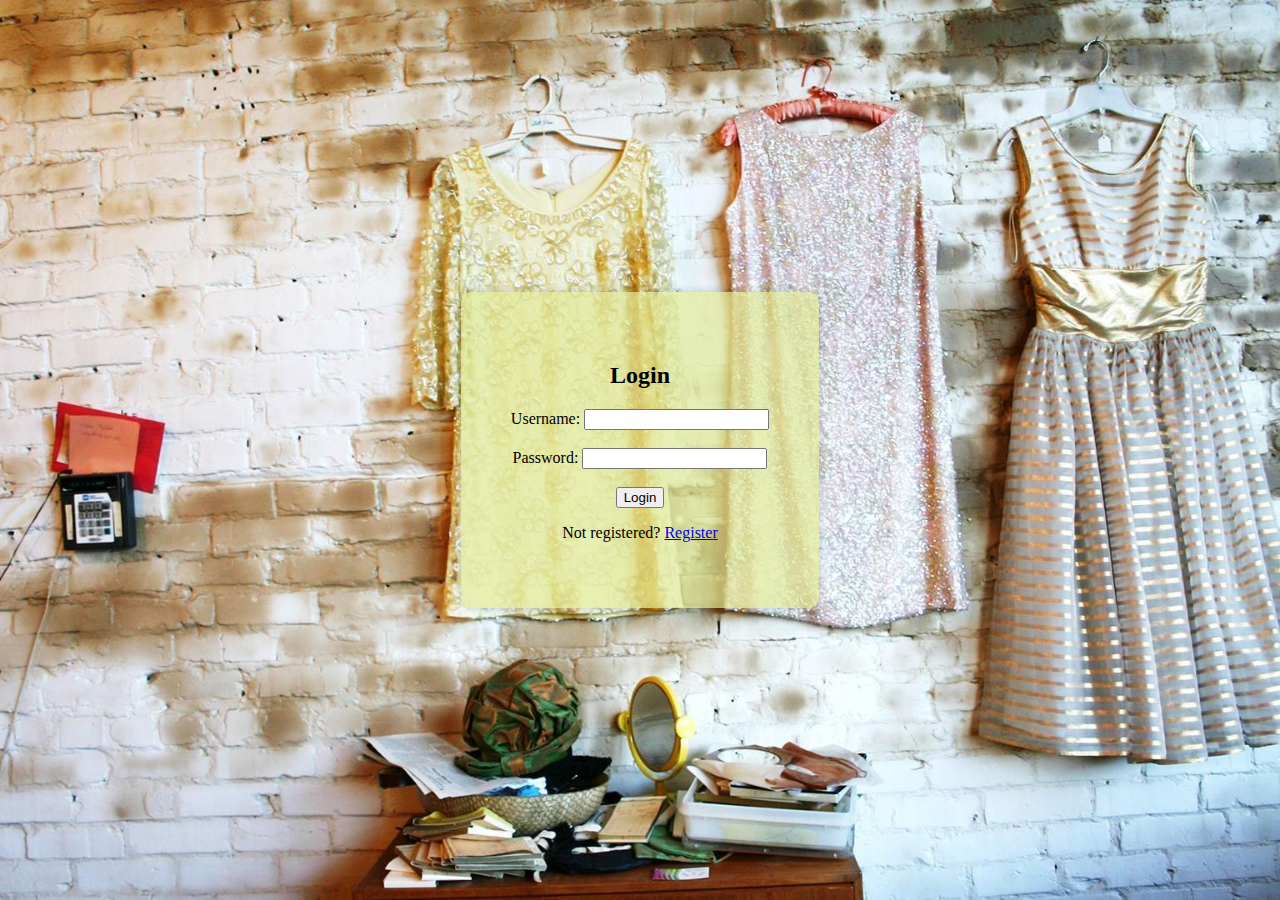
<file: index.html>
<!DOCTYPE html>
<html>

<head>
	<link rel="stylesheet" type="text/css" href="style.css">
</head>
<body0>
	<div class="background-image">
		<div class="login-form">
			<h2>Login</h2>
			<form id="login-form" action="LoginServlet" method="post">
				<div>
					<label for="username">Username:</label>
					<input type="text" id="username" name="name" required>
				</div>
				<br>
				<div>
					<label for="password">Password:</label>
					<input type="password" id="password" name="password" required>
				</div>
				<br>
				<div>
					<input type="submit" value="Login">
				</div>
			</form>
			<p>Not registered? <a href="signup.html" id="register-link">Register</a></p>
		</div>

	</div>
	</body>

</html>
</file>
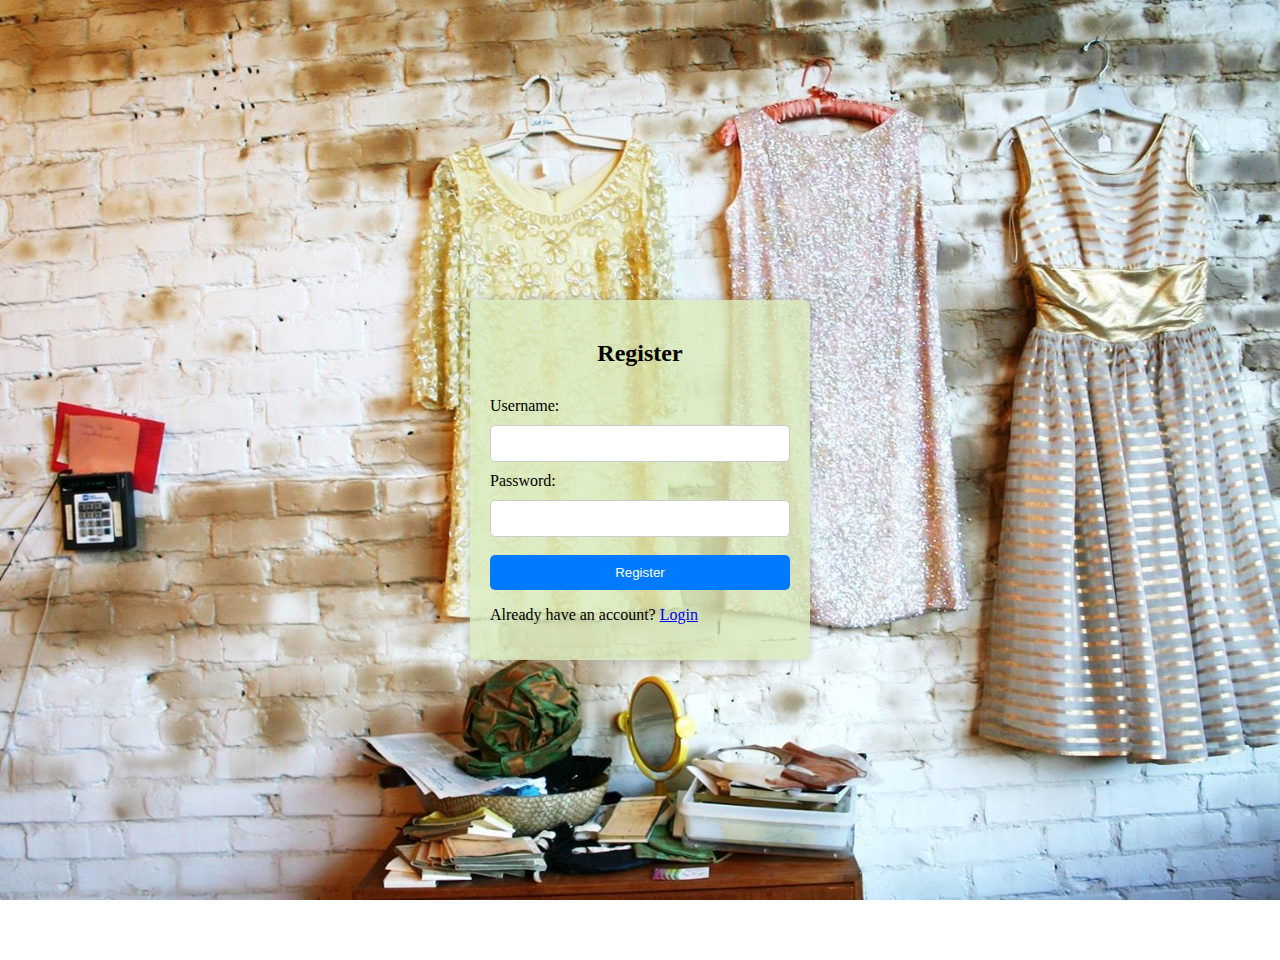
<file: signup.html>
<!DOCTYPE html>
<html lang="en">

<head>
	<meta charset="UTF-8">
	<meta name="viewport" content="width=device-width, initial-scale=1.0">
	<title>User Registration</title>
	<style>
		body {
			margin: 0;
			padding: 0;
			background-image: url('bg.jpg');
			background-size: cover;
			background-attachment: fixed;
			/* Optional: Keeps the background fixed while scrolling */
			background-position: center;
		}

		body {
			margin: 0;
			padding: 0;
		}

		.background-image {
			background-image: url('bg.jpg');
			background-size: cover;
			background-attachment: fixed;
			/* Optional: Keeps the background fixed while scrolling */
			background-position: center;
			height: 100vh;
			display: flex;
			justify-content: center;
			align-items: center;
		}


		.register-form {

			max-width: 300px;
			margin: 300px auto;
			padding: 20px;
			border-radius: 5px;
			box-shadow: 0 0 10px rgba(0, 0, 0, 0.2);
			background-color: rgba(218, 234, 186, 0.8);
			/* Add an overlay background color for better readability */
		}

		.register-form h2 {
			text-align: center;
		}

		.register-form form {
			display: flex;
			flex-direction: column;
		}

		.register-form label {
			margin: 10px 0;
		}

		.register-form input[type="text"],
		.register-form input[type="password"] {
			padding: 10px;
			border: 1px solid #ccc;
			border-radius: 5px;
		}

		.register-form input[type="submit"] {
			background-color: #007bff;
			color: #fff;
			border: none;
			padding: 10px;
			border-radius: 5px;
			cursor: pointer;
		}
	</style>
</head>

<body>
	<div class="register-form" >
		<h2>Register</h2>
		<form action="RegisterServlet" method="post">
			<label for="new-username"> Username:</label>
			<input type="text" id="new-username" name="name" required>

			<label for "new-password">Password:</label>
			<input type="password" id="new-password" name="password" required>
			<br>

			<input type="submit" value="Register">
		</form>
		<div class="login-link">
			<p>Already have an account? <a href="index.html">Login</a></p>
		</div>
	</div>

</body>

</html>
</file>
<file: style.css>
body {
	margin: 0;
	padding: 0;
	background-image: url('bg.jpg');
	background-size: cover;
	background-attachment: fixed;
	/* Optional: Keeps the background fixed while scrolling */
	background-position: center;
}

body {
	margin: 0;
	padding: 0;
}

.background-image {
	background-image: url('bg.jpg');
	background-size: cover;
	background-attachment: fixed;
	/* Optional: Keeps the background fixed while scrolling */
	background-position: center;
	height: 100vh;
	display: flex;
	justify-content: center;
	align-items: center;
}

.login-form {

	background-color: rgba(226, 233, 151, 0.7);
	padding: 50px;
	border-radius: 10px;
	box-shadow: 0 0 10px rgba(0, 0, 0, 0.2);
	text-align: center;

}

.hidden {
	display: none;
}
</file>
